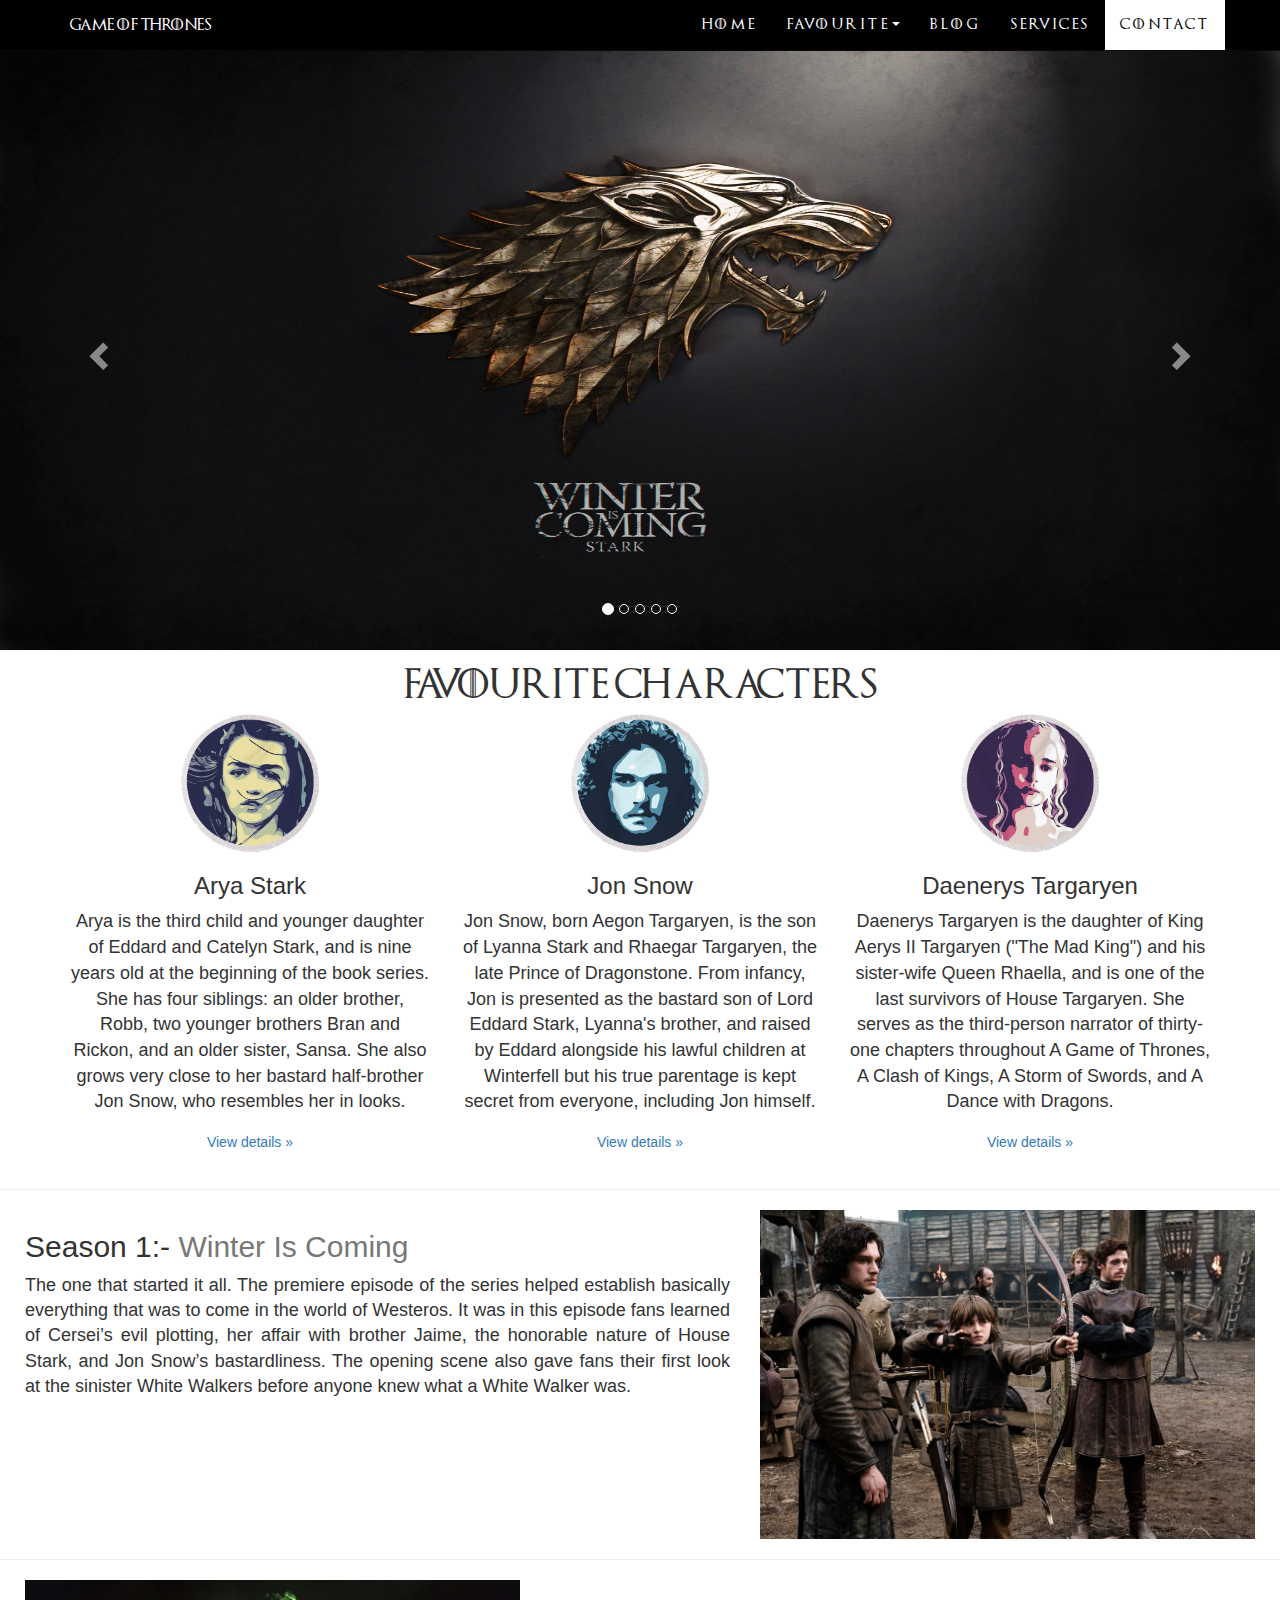
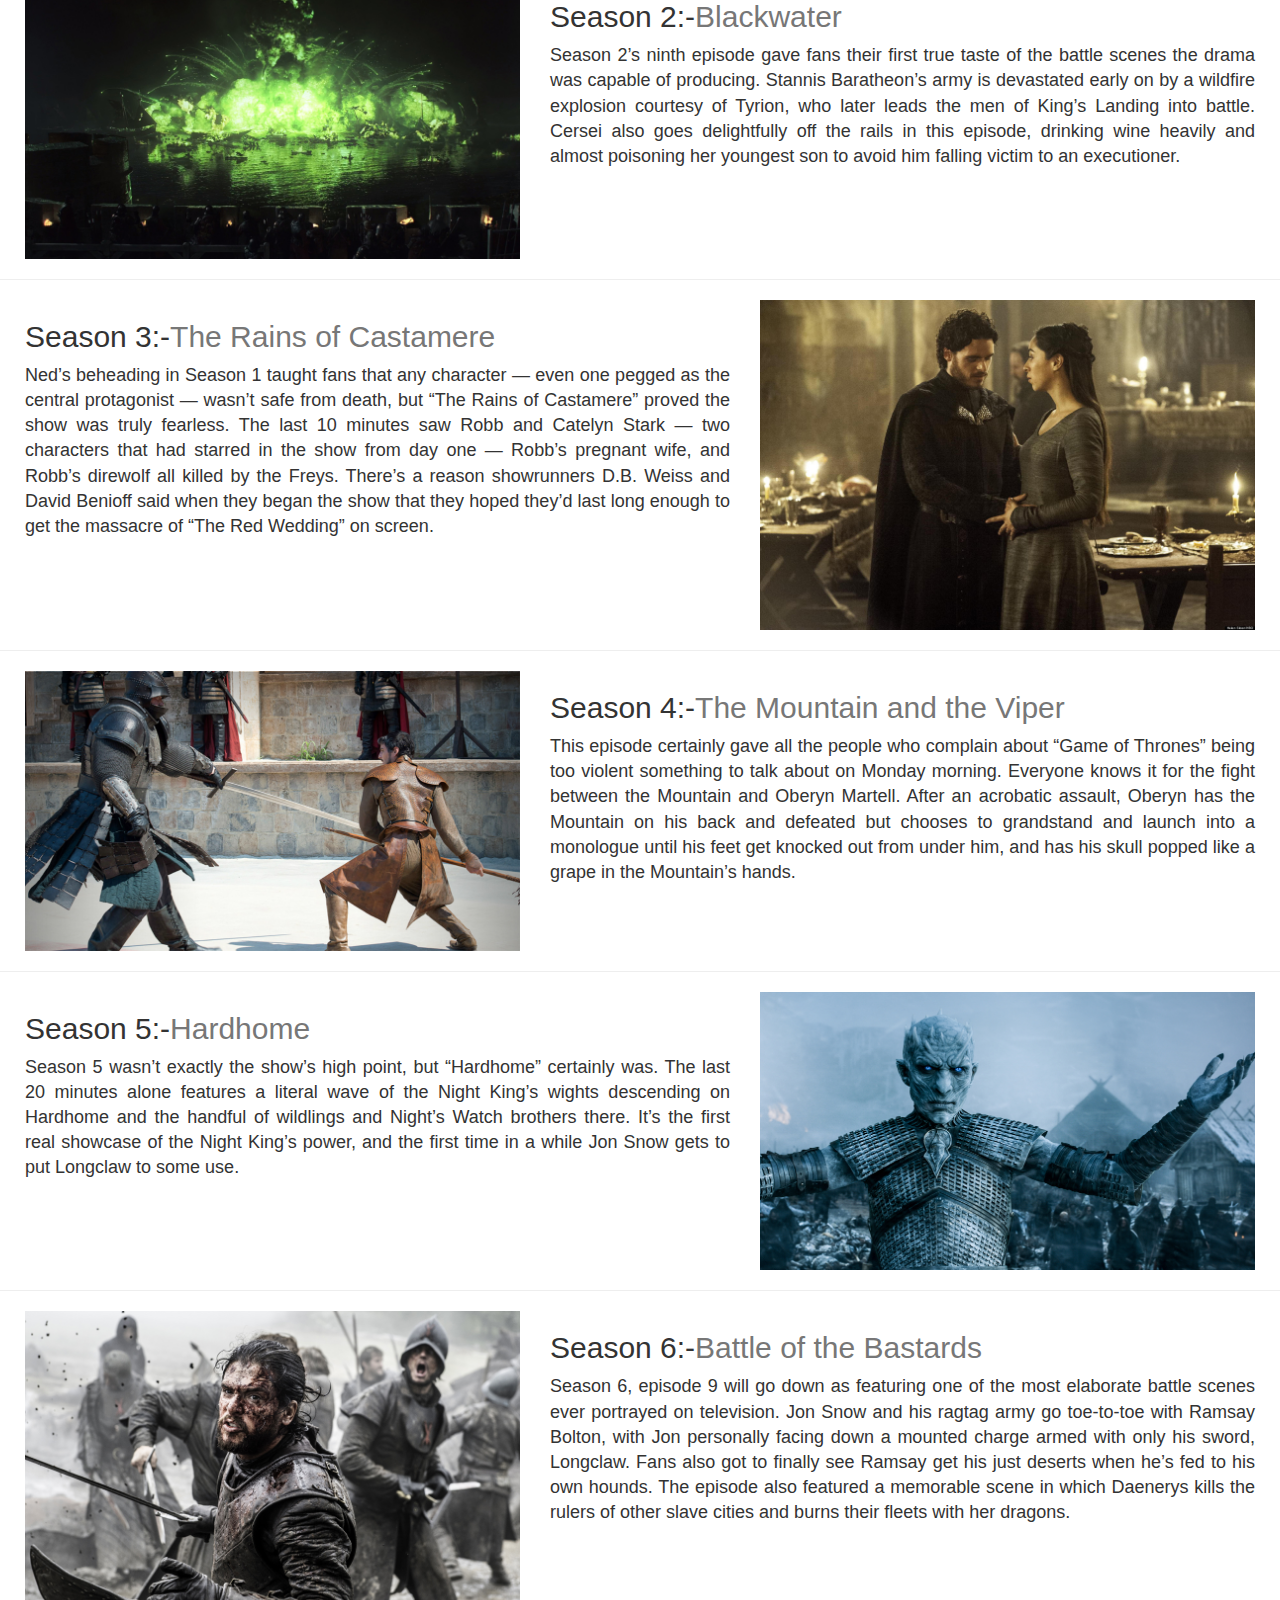
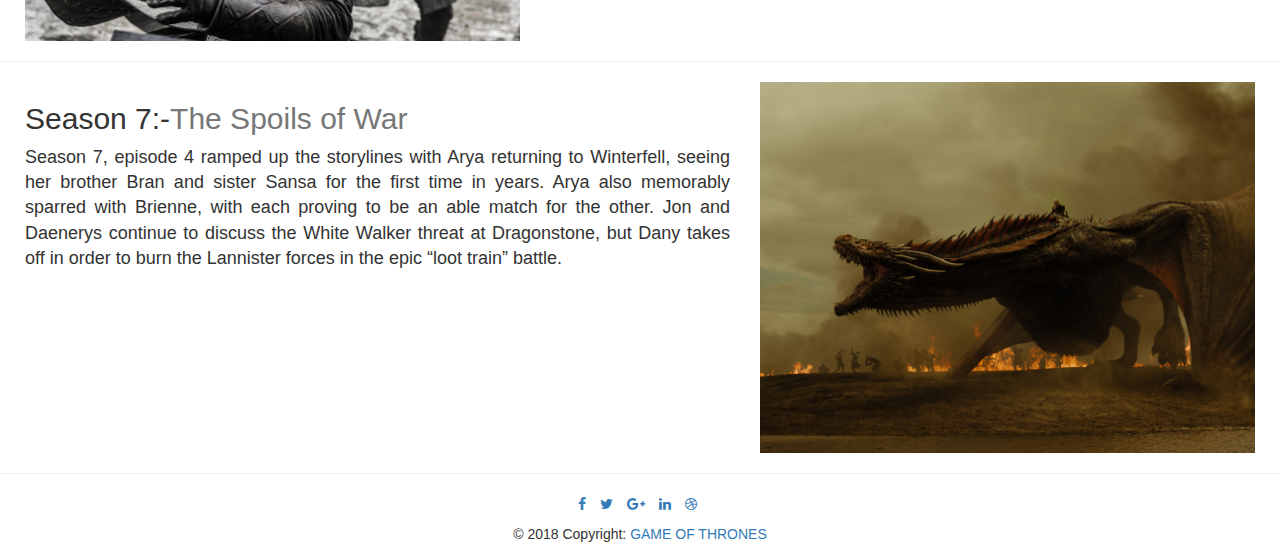
<file: index.html>
<!DOCTYPE html>
<html lang="en">
<head>
  <meta charset="utf-8">
  <title>GoT</title>
  <meta content="width=device-width, initial-scale=1.0" name="viewport">
  <meta content="GoT, Game of Thrones, Arya stark, Jon snow, Daenerys, Sansa, Winter is Coming, Valar Morghulis" name="keywords">
  <meta content="Game of Thrones Fan Page" name="description">
  <link rel="stylesheet" href="https://maxcdn.bootstrapcdn.com/bootstrap/3.3.7/css/bootstrap.min.css">
  <link rel="stylesheet" href="https://cdnjs.cloudflare.com/ajax/libs/font-awesome/4.7.0/css/font-awesome.min.css">
  <link rel="stylesheet" href="css/main.css">
</head>
<body>
  <!--Header-->
  <header class="navbar navbar-inverse navbar-fixed-top" role="banner">
    <div class="container">
      <div class="navbar-header">
        <button class="navbar-toggle" type="button" data-toggle="collapse" data-target=".bs-navbar-collapse">
          <span class="sr-only">Toggle navigation</span>
          <span class="icon-bar"></span>
          <span class="icon-bar"></span>
          <span class="icon-bar"></span>
        </button>
        <a href="#" class="navbar-brand">Game of Thrones</a>
      </div>
        <nav class="collapse navbar-collapse bs-navbar-collapse" role="navigation">
          <ul class="nav navbar-nav navbar-right">
            <li>
              <a href="#">Home</a>
            </li>
            <li class="dropdown">
              <a href="#" class="dropdown-toggle" data-toggle="dropdown">favourite<b class="caret"></b></a>
                <ul class="dropdown-menu">
                  <li><a href="#season-1">Season 1</a></li>
                  <li><a href="#season-2">Season 2</a></li>
                  <li><a href="#season-3">Season 3</a></li>
                  <li><a href="#season-4">Season 4</a></li>
                  <li><a href="#season-5">Season 5</a></li>
                  <li><a href="#season-6">Season 6</a></li>
                  <li><a href="#season-7">Season 7</a></li>
                </ul>
            </li>
            <li>
              <a href="blog.html">Blog</a>
            </li>
            <li>
              <a href="#">Services</a>
            </li>
            <li class="active">
              <a href="#">Contact</a>
            </li>
          </ul>
        </nav>
      </div>
    </div>
  </header>
  <div id="pad-div"></div>
  <!--Carousel-->
  <div id="myCarousel" class="carousel slide" data-ride="carousel">
    <!-- Indicators -->
    <ol class="carousel-indicators">
      <li data-target="#myCarousel" data-slide-to="0" class="active"></li>
      <li data-target="#myCarousel" data-slide-to="1"></li>
      <li data-target="#myCarousel" data-slide-to="2"></li>
      <li data-target="#myCarousel" data-slide-to="3"></li>
      <li data-target="#myCarousel" data-slide-to="4"></li>
    </ol>
    
    <!-- Wrapper for slides -->
    <div class="carousel-inner">
      <div class="item active">
        <img src="images/stark.jpg" class=".img-responsive" alt="Winter is Coming">
      </div>

      <div class="item">
        <img src="images/lannister.jpg" class=".img-responsive" alt="Hear me Roar">
      </div>
    
      <div class="item">
        <img src="images/targ.jpg" class=".img-responsive" alt="Fire and Blood">
      </div>

      <div class="item">
        <img src="images/baratheon.jpg" class=".img-responsive" alt="Ours is the Fury">
      </div>

      <div class="item">
        <img src="images/greyjoy.jpg" class=".img-responsive" alt="We do not sow">
      </div>
    </div>
    
    <!-- Left and right controls -->
    <a class="left carousel-control" href="#myCarousel" data-slide="prev">
      <span class="glyphicon glyphicon-chevron-left"></span>
      <span class="sr-only">Previous</span>
    </a>
    <a class="right carousel-control" href="#myCarousel" data-slide="next">
      <span class="glyphicon glyphicon-chevron-right"></span>
      <span class="sr-only">Next</span>
    </a>
  </div>

  <div class="container columns">
    <h2>Favourite Characters</h2>
    <!-- Three columns of text below the carousel -->
    <div class="row">
      <div class="col-lg-4">
        <img class="rounded-circle" src="images/arya stark.jpg" alt="Generic placeholder image" width="140" height="140">
        <h3>Arya Stark</h2>
        <p>Arya is the third child and younger daughter of Eddard and Catelyn Stark, and is nine years old at the beginning of the book series. She has four siblings: an older brother, Robb, two younger brothers Bran and Rickon, and an older sister, Sansa. She also grows very close to her bastard half-brother Jon Snow, who resembles her in looks.</p>
        <p><a class="btn btn-secondary" href="#" role="button">View details &raquo;</a></p>
      </div>
      <!-- /.col-lg-4 -->
      <div class="col-lg-4">
        <img class="rounded-circle" src="images/jon snow.jpg" alt="Generic placeholder image" width="140" height="140">
        <h3>Jon Snow</h2>
        <p>Jon Snow, born Aegon Targaryen, is the son of Lyanna Stark and Rhaegar Targaryen, the late Prince of Dragonstone. From infancy, Jon is presented as the bastard son of Lord Eddard Stark, Lyanna's brother, and raised by Eddard alongside his lawful children at Winterfell but his true parentage is kept secret from everyone, including Jon himself.</p>
        <p><a class="btn btn-secondary" href="#" role="button">View details &raquo;</a></p>
      </div>
      <!-- /.col-lg-4 -->
      <div class="col-lg-4">
        <img class="rounded-circle" src="images/daenerys targaryen.jpg" alt="Generic placeholder image" width="140" height="140">
        <h3>Daenerys Targaryen</h2>
        <p>Daenerys Targaryen is the daughter of King Aerys II Targaryen ("The Mad King") and his sister-wife Queen Rhaella, and is one of the last survivors of House Targaryen. She serves as the third-person narrator of thirty-one chapters throughout A Game of Thrones, A Clash of Kings, A Storm of Swords, and A Dance with Dragons. </p>
        <p><a class="btn btn-secondary" href="#" role="button">View details &raquo;</a></p>
      </div>
      <!-- /.col-lg-4 -->
    </div>
    <!-- /.row -->
  </div>
  <hr class="featurette-divider" role="presentation" tabindex="-1" id="season-1">

  <div class="row featurette">
    <div class="col-md-7">
      <h2 class="featurette-heading">Season 1:-<span class="text-muted"> Winter Is Coming</span></h2>
      <p class="lead">The one that started it all. The premiere episode of the series helped establish basically everything that was to come in the world of Westeros. It was in this episode fans learned of Cersei’s evil plotting, her affair with brother Jaime, the honorable nature of House Stark, and Jon Snow’s bastardliness. The opening scene also gave fans their first look at the sinister White Walkers before anyone knew what a White Walker was.  </p>
    </div>
    <div class="col-md-5">
      <img class="featurette-image img-fluid" src="images/season1.jpg" alt="Season 1" width="100%">
    </div>
  </div>

  <hr class="featurette-divider" role="presentation" tabindex="-1" id="season-2">

  <div class="row featurette" >
    <div class="col-md-7 col-md-push-5">
      <h2 class="featurette-heading">Season 2:-<span class="text-muted">Blackwater</span></h2>
      <p class="lead">Season 2’s ninth episode gave fans their first true taste of the battle scenes the drama was capable of producing. Stannis Baratheon’s army is devastated early on by a wildfire explosion courtesy of Tyrion, who later leads the men of King’s Landing into battle. Cersei also goes delightfully off the rails in this episode, drinking wine heavily and almost poisoning her youngest son to avoid him falling victim to an executioner.</p>
    </div>
    <div class="col-md-5 col-md-pull-7">
      <img class="featurette-image img-fluid" src="images/season2.jpg" alt="Season 2" width="100%">
    </div>
  </div>

  <hr class="featurette-divider" role="presentation" tabindex="-1" id="season-3">

  <div class="row featurette">
    <div class="col-md-7">
      <h2 class="featurette-heading">Season 3:-<span class="text-muted">The Rains of Castamere</span></h2>
      <p class="lead">Ned’s beheading in Season 1 taught fans that any character — even one pegged as the central protagonist — wasn’t safe from death, but “The Rains of Castamere” proved the show was truly fearless. The last 10 minutes saw Robb and Catelyn Stark — two characters that had starred in the show from day one — Robb’s pregnant wife, and Robb’s direwolf all killed by the Freys. There’s a reason showrunners D.B. Weiss and David Benioff said when they began the show that they hoped they’d last long enough to get the massacre of “The Red Wedding” on screen. </p>
    </div>
    <div class="col-md-5">
      <img class="featurette-image img-fluid" src="images/season3.jpg" alt="Season 3" width="100%">
    </div>
  </div>

  <hr class="featurette-divider" role="presentation" tabindex="-1" id="season-4">

  <div class="row featurette">
    <div class="col-md-7 col-md-push-5">
      <h2 class="featurette-heading">Season 4:-<span class="text-muted">The Mountain and the Viper</span></h2>
      <p class="lead">This episode certainly gave all the people who complain about “Game of Thrones” being too violent something to talk about on Monday morning. Everyone knows it for the fight between the Mountain and Oberyn Martell. After an acrobatic assault, Oberyn has the Mountain on his back and defeated but chooses to grandstand and launch into a monologue until his feet get knocked out from under him, and has his skull popped like a grape in the Mountain’s hands.  </p>
    </div>
    <div class="col-md-5 col-md-pull-7">
      <img class="featurette-image img-fluid" src="images/season4.jpg" alt="Season 4" width="100%">
    </div>
  </div>

  <hr class="featurette-divider" role="presentation" tabindex="-1" id="season-5">

  <div class="row featurette">
    <div class="col-md-7">
      <h2 class="featurette-heading">Season 5:-<span class="text-muted">Hardhome</span></h2>
      <p class="lead">Season 5 wasn’t exactly the show’s high point, but “Hardhome” certainly was. The last 20 minutes alone features a literal wave of the Night King’s wights descending on Hardhome and the handful of wildlings and Night’s Watch brothers there. It’s the first real showcase of the Night King’s power, and the first time in a while Jon Snow gets to put Longclaw to some use.</p>
    </div>
    <div class="col-md-5">
      <img class="featurette-image img-fluid" src="images/season5.jpg" alt="Season 3" width="100%">
    </div>
  </div>

  <hr class="featurette-divider" role="presentation" tabindex="-1" id="season-6">

  <div class="row featurette">
    <div class="col-md-7 col-md-push-5">
      <h2 class="featurette-heading">Season 6:-<span class="text-muted">Battle of the Bastards</span></h2>
      <p class="lead">Season 6, episode 9 will go down as featuring one of the most elaborate battle scenes ever portrayed on television. Jon Snow and his ragtag army go toe-to-toe with Ramsay Bolton, with Jon personally facing down a mounted charge armed with only his sword, Longclaw. Fans also got to finally see Ramsay get his just deserts when he’s fed to his own hounds. The episode also featured a memorable scene in which Daenerys kills the rulers of other slave cities and burns their fleets with her dragons.</p>
    </div>
    <div class="col-md-5 col-md-pull-7">
      <img class="featurette-image img-fluid" src="images/season6.jpg" alt="Season 6" width="100%">
    </div>
  </div>

  <hr class="featurette-divider" role="presentation" tabindex="-1" id="season-7">

  <div class="row featurette">
    <div class="col-md-7">
      <h2 class="featurette-heading">Season 7:-<span class="text-muted">The Spoils of War</span></h2>
      <p class="lead">Season 7, episode 4 ramped up the storylines with Arya returning to Winterfell, seeing her brother Bran and sister Sansa for the first time in years. Arya also memorably sparred with Brienne, with each proving to be an able match for the other. Jon and Daenerys continue to discuss the White Walker threat at Dragonstone, but Dany takes off in order to burn the Lannister forces in the epic “loot train” battle.</p>
    </div>
    <div class="col-md-5">
      <img class="featurette-image img-fluid" src="images/season7.jpg" alt="Season 7" width="100%">
    </div>
  </div>

  <hr class="featurette-divider" role="presentation" tabindex="-1">

  <footer class="page-footer font-small special-color-dark pt-4">
    <!-- Footer Elements -->
    <div class="container">
      <!-- Social buttons -->
      <ul class="list-unstyled list-inline text-center">
        <li class="list-inline-item">
          <a class="btn-floating btn-fb mx-1">
            <i class="fa fa-facebook"> </i>
          </a>
        </li>
        <li class="list-inline-item">
          <a class="btn-floating btn-tw mx-1">
            <i class="fa fa-twitter"> </i>
          </a>
        </li>
        <li class="list-inline-item">
          <a class="btn-floating btn-gplus mx-1">
            <i class="fa fa-google-plus"> </i>
          </a>
        </li>
        <li class="list-inline-item">
          <a class="btn-floating btn-li mx-1">
            <i class="fa fa-linkedin"> </i>
          </a>
        </li>
        <li class="list-inline-item">
          <a class="btn-floating btn-dribbble mx-1">
            <i class="fa fa-dribbble"> </i>
          </a>
        </li>
      </ul>
        <!-- Social buttons -->
    </div>
    <!-- Footer Elements -->
    <!-- Copyright -->
    <div class="footer-copyright text-center py-3">© 2018 Copyright:
      <a href="https://mdbootstrap.com/bootstrap-tutorial/"> GAME OF THRONES</a>
    </div>
    <!-- Copyright -->
  </footer>
  <!-- Footer -->
</body>
<script src="https://ajax.googleapis.com/ajax/libs/jquery/3.3.1/jquery.min.js"></script>
<script src="https://maxcdn.bootstrapcdn.com/bootstrap/3.3.7/js/bootstrap.min.js"></script>
</html>
</file>
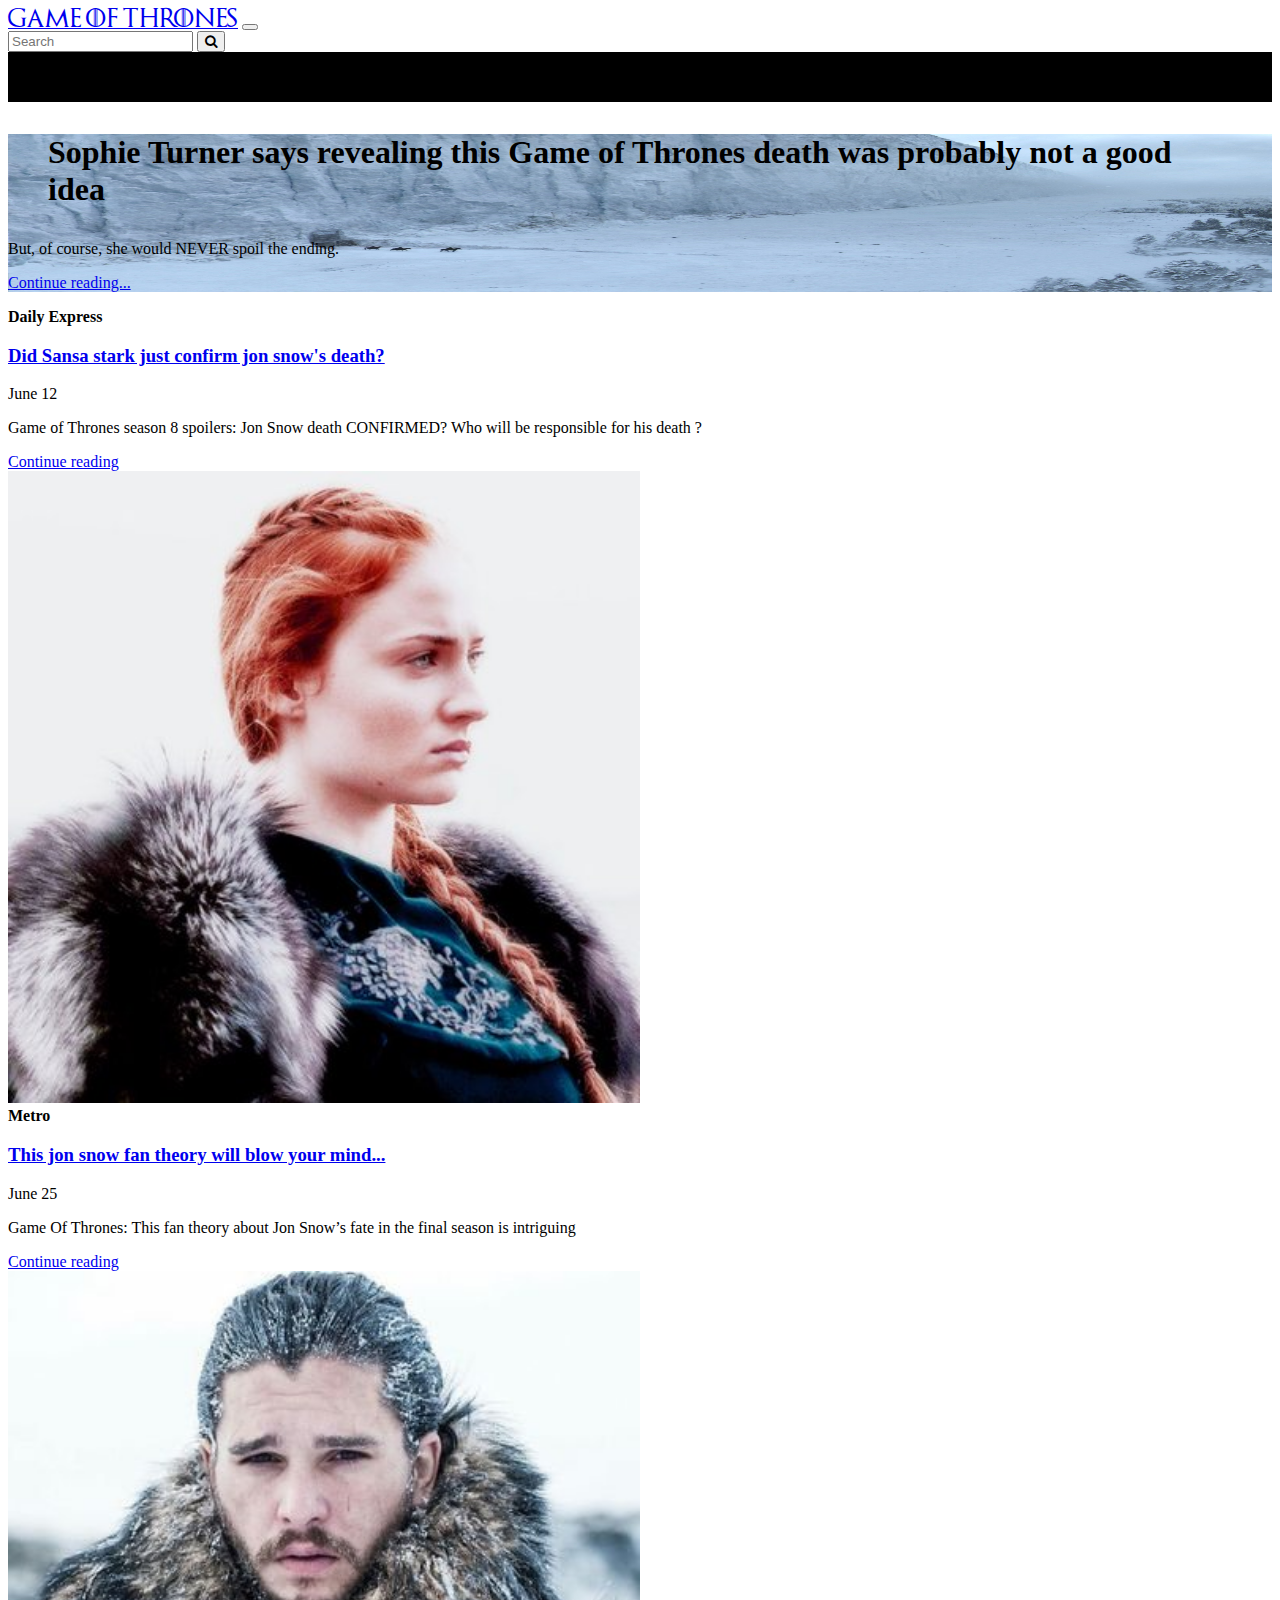
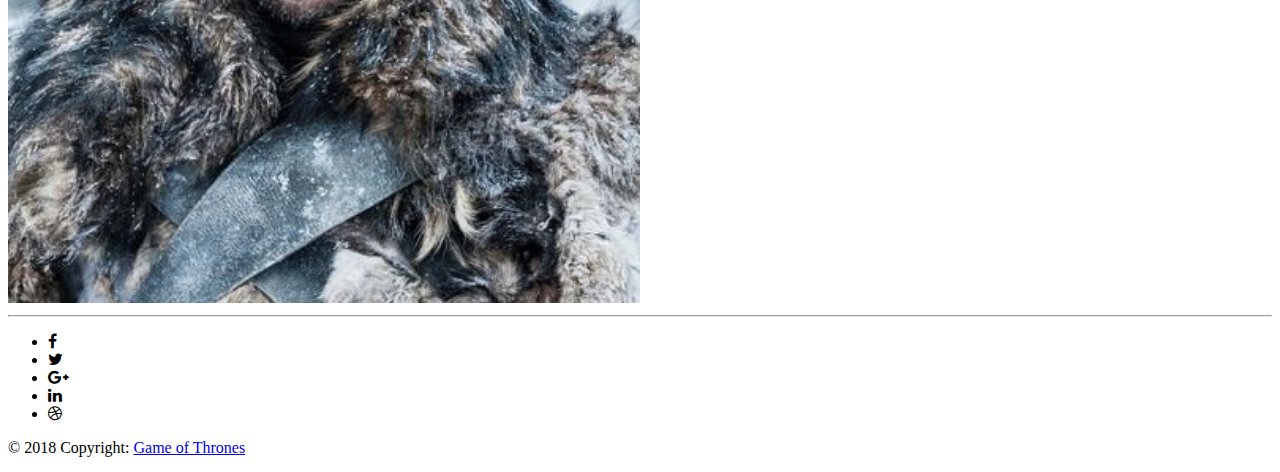
<file: blog.html>
<!DOCTYPE html>
<html lang="en">
<head>
  <meta charset="utf-8">
  <title>GoT blog</title>
  <meta content="width=device-width, initial-scale=1.0" name="viewport">
  <meta content="GoT, Game of Thrones, Arya stark, Jon snow, Daenerys, Sansa, Winter is Coming, Valar Morghulis" name="keywords">
  <meta content="Game of Thrones Fan Page" name="description">
  <link rel="stylesheet" href="https://stackpath.bootstrapcdn.com/bootstrap/4.1.1/css/bootstrap.min.css" integrity="sha384-WskhaSGFgHYWDcbwN70/dfYBj47jz9qbsMId/iRN3ewGhXQFZCSftd1LZCfmhktB" crossorigin="anonymous">
  <link rel="stylesheet" href="https://cdnjs.cloudflare.com/ajax/libs/font-awesome/4.7.0/css/font-awesome.min.css">
  <link rel="stylesheet" href="css/main.css">
</head>
<body>
  <!--Header-->
  <section class="wrapper container">
    <nav class="navbar navbar-expand-md navbar-dark fixed-top bg-dark p">
      <a class="navbar-brand" href="#">Game of Thrones</a>
      <button class="navbar-toggler" type="button" data-toggle="collapse" data-target="#collapse-nabar" aria-controls="navbarsExampleDefault" aria-expanded="false" aria-label="Toggle navigation">
        <span class="navbar-toggler-icon"></span>
      </button>
      <div class="collapse navbar-collapse" id="collapse-nabar">
        <form class="form-inline my-2 my-lg-0 ml-auto">
          <input class="form-control mr-sm-2" type="text" placeholder="Search" aria-label="Search">
          <button class="btn my-2 my-sm-0" type="submit"><i class="fa fa-search" aria-hidden="true"></i></button>
        </form>
      </div>
    </nav>
  </section>
  <section id="pad-div"></section>
  <!--Jumbotron-->
  <section class="jumbotron">
    <div class="container">
      <h1><blockquote>Sophie Turner says revealing this Game of Thrones death was probably not a good idea</blockquote></h1>
      <p>But, of course, she would NEVER spoil the ending.</p>
      <p><a href="#" class="font-weight-bold">Continue reading...</a></p>
    </div>
  </section>
  <!--Usage of Cards-->
  <section class="row mb-2 mx-auto">
    <div class="col-md-6">
      <div class="card mb-4 box-shadow h-md-250">
        <div class="card-body d-flex flex-column align-items-start">
          <strong class="d-inline-block mb-2 text-primary">Daily Express</strong>
          <h3 class="mb-0">
            <a class="text-dark" href="#">Did Sansa stark just confirm jon snow's death?</a>
          </h3>
          <div class="mb-1 text-muted">June 12</div>
          <p class="card-text mb-auto">Game of Thrones season 8 spoilers: Jon Snow death CONFIRMED? Who will be responsible for his death ?</p>
          <a href="https://www.express.co.uk/showbiz/tv-radio/983846/Game-of-Thrones-season-8-spoilers-Jon-Snow-death-confirmed-Sam-Tarly-Euron-Greyjoy-HBO">Continue reading</a>
        </div>
        <img class="card-img-right flex-auto d-none d-lg-block" src="images/sansa-blog.jpg" alt="Jon snow winterfell" width=50%>
      </div>
    </div>
    <div class="col-md-6">
      <div class="card mb-4 box-shadow h-md-250">
        <div class="card-body d-flex flex-column align-items-start">
          <strong class="d-inline-block mb-2 text-success">Metro</strong>
          <h3 class="mb-0">
            <a class="text-dark" href="#">This jon snow fan theory will blow your mind...</a>
          </h3>
          <div class="mb-1 text-muted">June 25</div>
          <p class="card-text mb-auto">Game Of Thrones: This fan theory about Jon Snow’s fate in the final season is intriguing</p>
          <a href="https://metro.co.uk/2018/07/05/game-thrones-fan-theory-jon-snows-fate-final-season-intriguing-7684683/">Continue reading</a>
        </div>
        <img class="card-img-right flex-auto d-none d-lg-block" src="images/jon-blog.jpg" alt="Jon snow winterfell" width=50%>
      </div>
    </div>
  </section>
  <hr class="featurette-divider">
  <!-- Footer -->
  <footer class="page-footer font-small">
    <!-- Footer Elements -->
    <div class="container">
      <!-- Social buttons -->
      <ul class="list-unstyled list-inline text-center">
        <li class="list-inline-item">
          <a class="btn-floating btn-fb mx-1">
            <i class="fa fa-facebook"> </i>
          </a>
        </li>
        <li class="list-inline-item">
          <a class="btn-floating btn-tw mx-1">
            <i class="fa fa-twitter"> </i>
          </a>
        </li>
        <li class="list-inline-item">
          <a class="btn-floating btn-gplus mx-1">
            <i class="fa fa-google-plus"> </i>
          </a>
        </li>
        <li class="list-inline-item">
          <a class="btn-floating btn-li mx-1">
            <i class="fa fa-linkedin"> </i>
          </a>
        </li>
        <li class="list-inline-item">
          <a class="btn-floating btn-dribbble mx-1">
            <i class="fa fa-dribbble"> </i>
          </a>
        </li>
      </ul>
      <!-- Social buttons -->
    </div>
    <!-- Footer Elements -->
    <!-- Copyright -->
    <div class="footer-copyright text-center">© 2018 Copyright:
      <a href="https://mdbootstrap.com/bootstrap-tutorial/">Game of Thrones</a>
    </div>
    <!-- Copyright -->
  </footer>
  <!-- Footer -->
</body>
<script src="https://code.jquery.com/jquery-3.3.1.slim.min.js" integrity="sha384-q8i/X+965DzO0rT7abK41JStQIAqVgRVzpbzo5smXKp4YfRvH+8abtTE1Pi6jizo" crossorigin="anonymous"></script>
<script src="https://cdnjs.cloudflare.com/ajax/libs/popper.js/1.14.3/umd/popper.min.js" integrity="sha384-ZMP7rVo3mIykV+2+9J3UJ46jBk0WLaUAdn689aCwoqbBJiSnjAK/l8WvCWPIPm49" crossorigin="anonymous"></script>
<script src="https://stackpath.bootstrapcdn.com/bootstrap/4.1.1/js/bootstrap.min.js" integrity="sha384-smHYKdLADwkXOn1EmN1qk/HfnUcbVRZyYmZ4qpPea6sjB/pTJ0euyQp0Mk8ck+5T" crossorigin="anonymous"></script>
</html>
</file>
<file: css/main.css>
/*Importing Google font*/
@import 'https://fonts.googleapis.com/css?family=Montserrat|Open+Sans';


/* Custom form import*/
@font-face {
  font-family: GameFont;
  src: url("fonts/Game\ of\ Thrones.ttf") format("opentype");
}
body {
  overflow-x: hidden;
}
/*Header*/

.navbar-brand {
  font-family: 'GameFont','Montserrat', sans-serif;
  text-transform: uppercase;
  font-size:1.2rem;
}

.navbar .nav {
  font-family: 'GameFont','Open Sans', sans-serif;
  text-transform: uppercase;
  letter-spacing: 3px;
  font-size: 1.1rem;
}

.navbar-inverse {
  background-color: #000
}
.navbar-inverse .navbar-nav>.active>a:hover,
.navbar-inverse .navbar-nav>li>a:hover,
.navbar-inverse .navbar-nav>li>a:focus {
  background-color: #fff
}

.navbar-inverse .navbar-nav>.active>a,
.navbar-inverse .navbar-nav>.open>a,
.navbar-inverse .navbar-nav>.open>a,
.navbar-inverse .navbar-nav>.open>a:hover,
.navbar-inverse .navbar-nav>.open>a,
.navbar-inverse .navbar-nav>.open>a:hover,
.navbar-inverse .navbar-nav>.open>a:focus {
  background-color: #ffffff
}

.dropdown-menu {
  background-color: #000
}

.dropdown-menu>li>a:hover,
.dropdown-menu>li>a:focus {
  background-color: #fff
}

.navbar-inverse {
  background-image: none;
}

.dropdown-menu>li>a:hover,
.dropdown-menu>li>a:focus {
  background-image: none;
}

.navbar-inverse {
  border: 2 px solid white;
}

.navbar-inverse .navbar-brand {
  color: #FFFFFF
}

.navbar-inverse .navbar-brand:hover {
    background-color: #fff;
    color: #000;
}

.navbar-inverse .navbar-nav>li>a {
  color: #FFFFFF
}

.navbar-inverse .navbar-nav>li>a:hover,
.navbar-inverse .navbar-nav>li>a:focus {
  color: #000
}

.navbar-inverse .navbar-nav>.active>a,
.navbar-inverse .navbar-nav>.open>a,
.navbar-inverse .navbar-nav>.open>a:hover,
.navbar-inverse .navbar-nav>.open>a:focus {
  color: #000
}

.navbar-inverse .navbar-nav>.active>a:hover,
.navbar-inverse .navbar-nav>.active>a:focus {
  color: #000
}

.dropdown-menu>li>a {
  color: #FFFFFF
}

.dropdown-menu>li>a:hover,
.dropdown-menu>li>a:focus {
  color: #000
}

.navbar-inverse .navbar-nav>.dropdown>a .caret {
  border-top-color: #FFFFFF
}

.navbar-inverse .navbar-nav>.dropdown>a:hover .caret {
  border-top-color: #FFFFFF
}

.navbar-inverse .navbar-nav>.dropdown>a .caret {
  border-bottom-color: #FFFFFF
}

.navbar-inverse .navbar-nav>.dropdown>a:hover .caret {
  border-bottom-color: #ffffff
}

#pad-div {
  padding-top: 50px;
  background-color: #000
}

/*Carousel*/

.carousel-inner img {
  width: 100%;
  max-height: 600px;
}

/*Three column*/
.col-lg-4 {
  text-align: center;
}

.col-lg-4 p {
  font-size: 18px;
}

.featurette {
  margin-left: 10px;
  margin-right: 10px;
}

.col-md-7 p {
  text-align: justify;
  font-size: 18px;
}

.container h2{
  font-family: GameFont;
  text-align: center;
}

/*Jumbotron*/
.jumbotron {
  background-image: url("../images/north.jpg");
  background-size: 100% 100%;
  background-repeat: no-repeat;
}

footer {
  margin-bottom: 15px;
}
</file>
